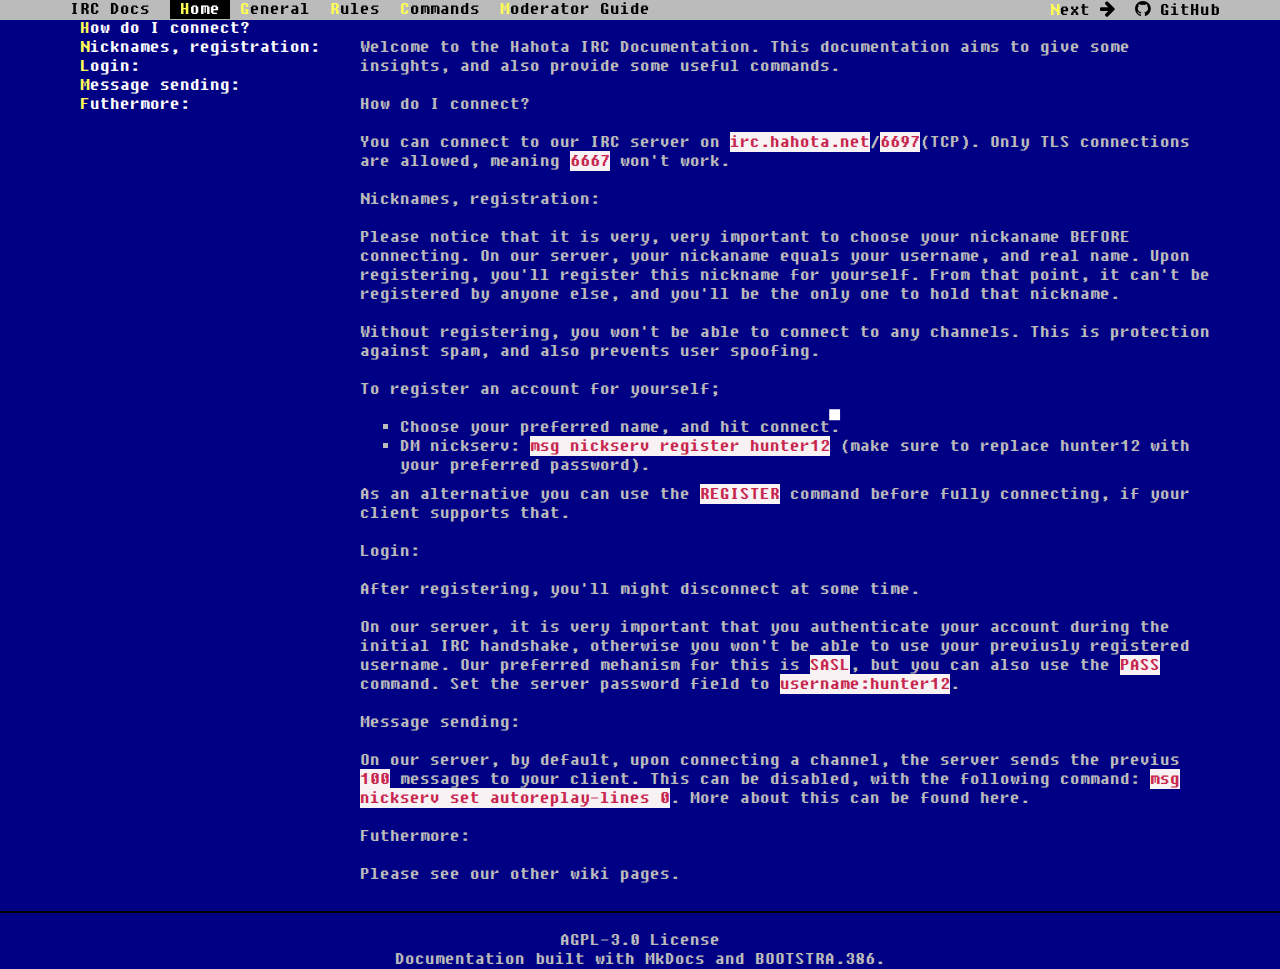
<file: index.html>
<!DOCTYPE html>
<html lang="en">
    <head>
        <meta charset="utf-8">
        <meta http-equiv="X-UA-Compatible" content="IE=edge">
        <meta name="viewport" content="width=device-width, initial-scale=1.0">
        <meta name="description" content="IRC Documentation for irc.hahota.net.">
        <meta name="author" content="KoxSosen">
        <link rel="canonical" href="https://ircdocs.hahota.net/">
        <link rel="shortcut icon" href="img/favicon.ico">
        <title>Home - IRC Docs</title>
        <link href="css/bootstrap.min.css" rel="stylesheet">
        <link href="css/font-awesome.min.css" rel="stylesheet">
        <link href="css/bootstrap-theme.min.css" rel="stylesheet">
        <link href="externalcss/exter.css" rel="stylesheet">
        <!-- HTML5 shim and Respond.js IE8 support of HTML5 elements and media queries -->
        <!--[if lt IE 9]>
            <script src="https://oss.maxcdn.com/libs/html5shiv/3.7.3/html5shiv.js"></script>
            <script src="https://oss.maxcdn.com/libs/respond.js/1.4.2/respond.min.js"></script>
        <![endif]-->

        <script src="js/jquery-1.10.2.min.js"></script>
        <script src="js/bootstrap.min.js"></script>
        
    </head>

    <body>

        <div class="navbar navbar-default navbar-fixed-top" role="navigation">
    <div class="container">

        <!-- Collapsed navigation -->
        <div class="navbar-header">
            <!-- Expander button -->
            <button type="button" class="navbar-toggle" data-toggle="collapse" data-target=".navbar-collapse">
                <span class="sr-only">Toggle navigation</span>
                <span class="icon-bar"></span>
                <span class="icon-bar"></span>
                <span class="icon-bar"></span>
            </button>
            <a class="navbar-brand" href=".">IRC Docs</a>
        </div>

        <!-- Expanded navigation -->
        <div class="navbar-collapse collapse">
            <!-- Main navigation -->
            <ul class="nav navbar-nav">
            
            
                <li class="active">
                    <a href=".">Home</a>
                </li>
            
            
            
                <li >
                    <a href="general/">General</a>
                </li>
            
            
            
                <li >
                    <a href="rules/">Rules</a>
                </li>
            
            
            
                <li >
                    <a href="commands/">Commands</a>
                </li>
            
            
            
                <li >
                    <a href="moderatorguide/">Moderator Guide</a>
                </li>
            
            
            </ul>

            <!-- Search, Navigation and Repo links -->
            <ul class="nav navbar-nav navbar-right">
                    <li class="disabled">
                        <a rel="next" >
                            <i class="fa fa-arrow-left"></i> Previous
                        </a>
                    </li>
                    <li >
                        <a rel="prev" href="general/">
                            Next <i class="fa fa-arrow-right"></i>
                        </a>
                    </li>
                
                <li>
                    <a href="https://github.com/KoxSosen/IRCDocs">
                        
                            <i class="fa fa-github"></i>
                        
                        GitHub
                    </a>
                </li>
                
            </ul>
        </div>
    </div>
</div>

        <div class="container">
                <div class="row">
                    <div class="col-md-3"><div class="bs-sidebar hidden-print affix well" role="complementary">
    <ul class="nav bs-sidenav">
      
    
        <li class="main active"><a href="#welcome-to-the-irc-docs">Welcome to the IRC Docs!</a></li>
        
            <li><a href="#how-do-i-connect">How do I connect?</a></li>
        
            <li><a href="#nicknames-registration">Nicknames, registration:</a></li>
        
            <li><a href="#login">Login:</a></li>
        
            <li><a href="#message-sending">Message sending:</a></li>
        
            <li><a href="#futhermore">Futhermore:</a></li>
        
    
    
    </ul>
</div></div>
                    <div class="col-md-9" role="main">

<h1 id="welcome-to-the-irc-docs">Welcome to the IRC Docs!</h1>
<p>Welcome to the Hahota IRC Documentation. This documentation aims to give some insights, and also provide some useful commands.</p>
<h2 id="how-do-i-connect">How do I connect?</h2>
<p>You can connect to our IRC server on <code>irc.hahota.net</code>/<code>6697</code>(TCP). Only TLS connections are allowed, meaning <code>6667</code> won't work.</p>
<h2 id="nicknames-registration">Nicknames, registration:</h2>
<p>Please notice that it is very, very important to choose your nickaname <strong>before</strong> connecting. On our server, your nickaname equals your username, and real name. Upon registering, you'll register this nickname for yourself. From that point, it can't be registered by anyone else, and you'll be the only one to hold that nickname.</p>
<p>Without registering, you won't be able to connect to any channels. This is protection against spam, and also prevents user spoofing.</p>
<p>To register an account for yourself;</p>
<ol>
<li>Choose your preferred name, and hit connect.</li>
<li>DM nickserv: <code>msg nickserv register hunter12</code> (make sure to replace hunter12 with your preferred password).</li>
</ol>
<p>As an alternative you can use the <code>REGISTER</code> command before fully connecting, if your client supports that.</p>
<h2 id="login">Login:</h2>
<p>After registering, you'll might disconnect at some time. </p>
<p>On our server, it is very important that you authenticate your account during the initial IRC handshake, otherwise you won't be able to use your previusly registered username. Our preferred mehanism for this is <code>SASL</code>, but you can also use the <code>PASS</code> command. Set the server password field to <code>username:hunter12</code>. </p>
<h2 id="message-sending">Message sending:</h2>
<p>On our server, by default, upon connecting a channel, the server sends the previus <code>100</code> messages to your client. This can be disabled, with the following command: <code>msg nickserv set autoreplay-lines 0</code>. More about this can be found <a href="https://ircdocs.hahota.net/general/#persistent-message-history">here</a>.</p>
<h2 id="futhermore">Futhermore:</h2>
<p>Please see our other wiki pages.</p></div>
                </div>
        </div>

    <hr>
    <footer class="container">
        
        <center>AGPL-3.0 License</center>
        
        <center>Documentation built with <a href="http://www.mkdocs.org">MkDocs</a> and <a href="http://kristopolous.github.io/BOOTSTRA.386">BOOTSTRA.386</a>.</center>
    </footer>
    </body>
</html>
</file>
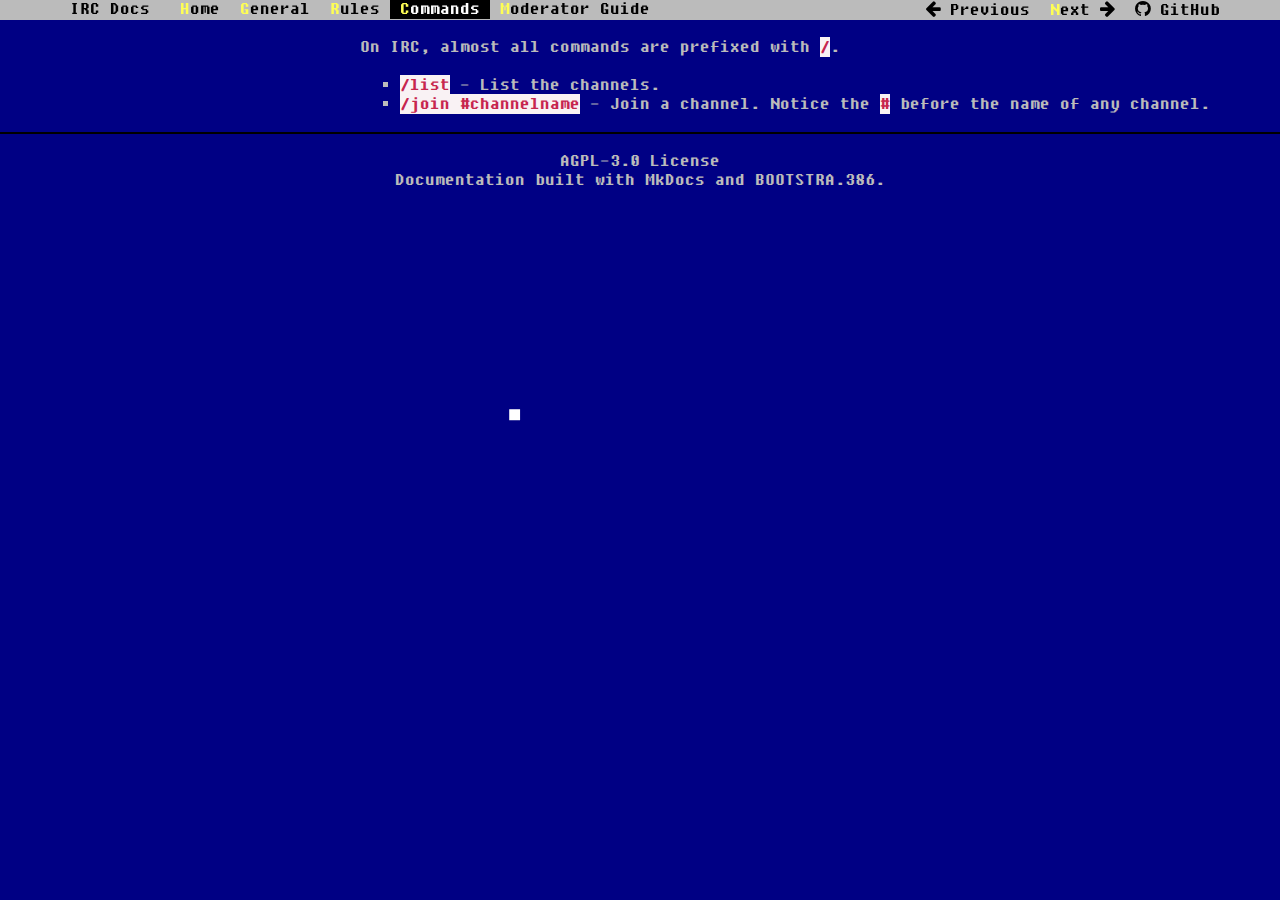
<file: commands/index.html>
<!DOCTYPE html>
<html lang="en">
    <head>
        <meta charset="utf-8">
        <meta http-equiv="X-UA-Compatible" content="IE=edge">
        <meta name="viewport" content="width=device-width, initial-scale=1.0">
        <meta name="description" content="IRC Documentation for irc.hahota.net.">
        <meta name="author" content="KoxSosen">
        <link rel="canonical" href="https://ircdocs.hahota.net/commands/">
        <link rel="shortcut icon" href="../img/favicon.ico">
        <title>Commands - IRC Docs</title>
        <link href="../css/bootstrap.min.css" rel="stylesheet">
        <link href="../css/font-awesome.min.css" rel="stylesheet">
        <link href="../css/bootstrap-theme.min.css" rel="stylesheet">
        <link href="../externalcss/exter.css" rel="stylesheet">
        <!-- HTML5 shim and Respond.js IE8 support of HTML5 elements and media queries -->
        <!--[if lt IE 9]>
            <script src="https://oss.maxcdn.com/libs/html5shiv/3.7.3/html5shiv.js"></script>
            <script src="https://oss.maxcdn.com/libs/respond.js/1.4.2/respond.min.js"></script>
        <![endif]-->

        <script src="../js/jquery-1.10.2.min.js"></script>
        <script src="../js/bootstrap.min.js"></script>
        
    </head>

    <body>

        <div class="navbar navbar-default navbar-fixed-top" role="navigation">
    <div class="container">

        <!-- Collapsed navigation -->
        <div class="navbar-header">
            <!-- Expander button -->
            <button type="button" class="navbar-toggle" data-toggle="collapse" data-target=".navbar-collapse">
                <span class="sr-only">Toggle navigation</span>
                <span class="icon-bar"></span>
                <span class="icon-bar"></span>
                <span class="icon-bar"></span>
            </button>
            <a class="navbar-brand" href="..">IRC Docs</a>
        </div>

        <!-- Expanded navigation -->
        <div class="navbar-collapse collapse">
            <!-- Main navigation -->
            <ul class="nav navbar-nav">
            
            
                <li >
                    <a href="..">Home</a>
                </li>
            
            
            
                <li >
                    <a href="../general/">General</a>
                </li>
            
            
            
                <li >
                    <a href="../rules/">Rules</a>
                </li>
            
            
            
                <li class="active">
                    <a href="./">Commands</a>
                </li>
            
            
            
                <li >
                    <a href="../moderatorguide/">Moderator Guide</a>
                </li>
            
            
            </ul>

            <!-- Search, Navigation and Repo links -->
            <ul class="nav navbar-nav navbar-right">
                    <li >
                        <a rel="next" href="../rules/">
                            <i class="fa fa-arrow-left"></i> Previous
                        </a>
                    </li>
                    <li >
                        <a rel="prev" href="../moderatorguide/">
                            Next <i class="fa fa-arrow-right"></i>
                        </a>
                    </li>
                
                <li>
                    <a href="https://github.com/KoxSosen/IRCDocs">
                        
                            <i class="fa fa-github"></i>
                        
                        GitHub
                    </a>
                </li>
                
            </ul>
        </div>
    </div>
</div>

        <div class="container">
                <div class="row">
                    <div class="col-md-3"><div class="bs-sidebar hidden-print affix well" role="complementary">
    <ul class="nav bs-sidenav">
      
    
        <li class="main active"><a href="#commands">Commands:</a></li>
        
    
    
    </ul>
</div></div>
                    <div class="col-md-9" role="main">

<h2 id="commands">Commands:</h2>
<p>On IRC, almost all commands are prefixed with <code>/</code>.</p>
<ul>
<li><code>/list</code> - List the channels.</li>
<li><code>/join #channelname</code> - Join a channel. Notice the <code>#</code> before the name of any channel.</li>
</ul></div>
                </div>
        </div>

    <hr>
    <footer class="container">
        
        <center>AGPL-3.0 License</center>
        
        <center>Documentation built with <a href="http://www.mkdocs.org">MkDocs</a> and <a href="http://kristopolous.github.io/BOOTSTRA.386">BOOTSTRA.386</a>.</center>
    </footer>
    </body>
</html>
</file>
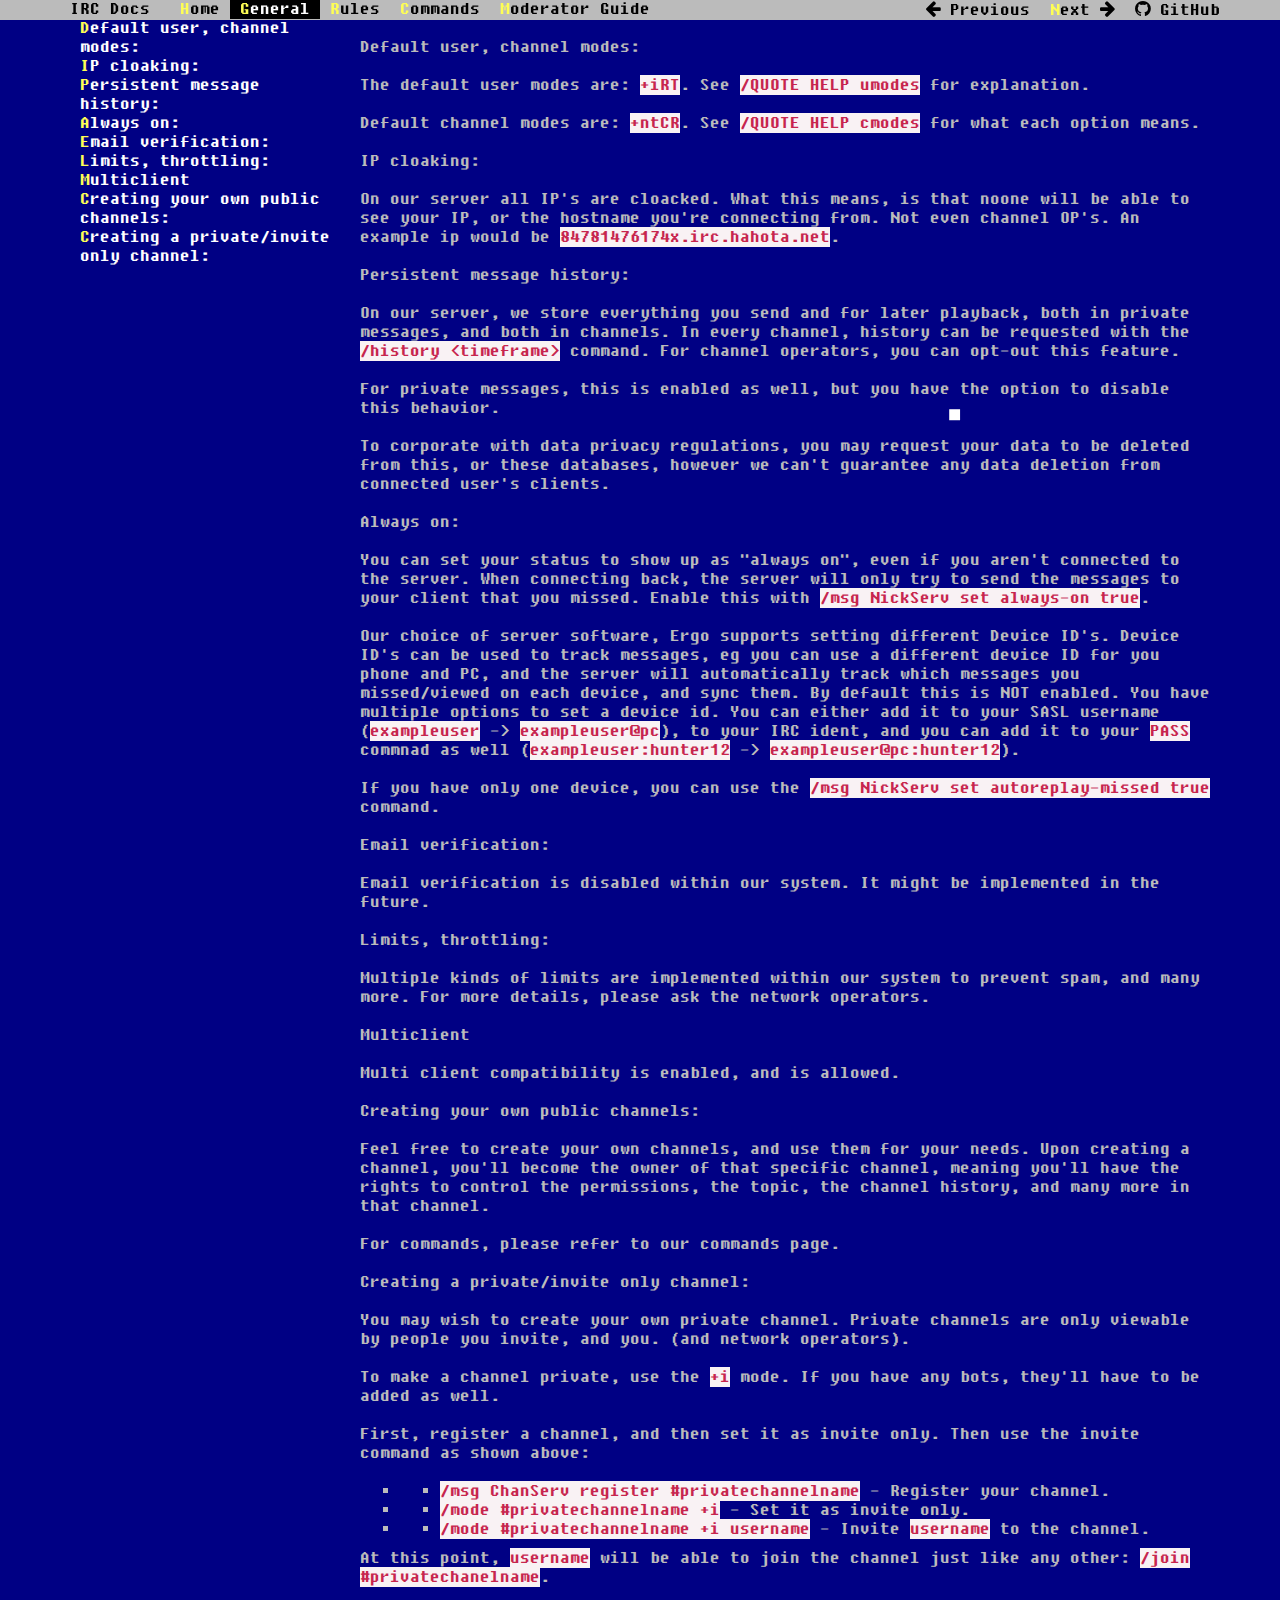
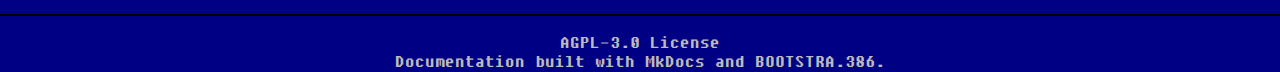
<file: general/index.html>
<!DOCTYPE html>
<html lang="en">
    <head>
        <meta charset="utf-8">
        <meta http-equiv="X-UA-Compatible" content="IE=edge">
        <meta name="viewport" content="width=device-width, initial-scale=1.0">
        <meta name="description" content="IRC Documentation for irc.hahota.net.">
        <meta name="author" content="KoxSosen">
        <link rel="canonical" href="https://ircdocs.hahota.net/general/">
        <link rel="shortcut icon" href="../img/favicon.ico">
        <title>General - IRC Docs</title>
        <link href="../css/bootstrap.min.css" rel="stylesheet">
        <link href="../css/font-awesome.min.css" rel="stylesheet">
        <link href="../css/bootstrap-theme.min.css" rel="stylesheet">
        <link href="../externalcss/exter.css" rel="stylesheet">
        <!-- HTML5 shim and Respond.js IE8 support of HTML5 elements and media queries -->
        <!--[if lt IE 9]>
            <script src="https://oss.maxcdn.com/libs/html5shiv/3.7.3/html5shiv.js"></script>
            <script src="https://oss.maxcdn.com/libs/respond.js/1.4.2/respond.min.js"></script>
        <![endif]-->

        <script src="../js/jquery-1.10.2.min.js"></script>
        <script src="../js/bootstrap.min.js"></script>
        
    </head>

    <body>

        <div class="navbar navbar-default navbar-fixed-top" role="navigation">
    <div class="container">

        <!-- Collapsed navigation -->
        <div class="navbar-header">
            <!-- Expander button -->
            <button type="button" class="navbar-toggle" data-toggle="collapse" data-target=".navbar-collapse">
                <span class="sr-only">Toggle navigation</span>
                <span class="icon-bar"></span>
                <span class="icon-bar"></span>
                <span class="icon-bar"></span>
            </button>
            <a class="navbar-brand" href="..">IRC Docs</a>
        </div>

        <!-- Expanded navigation -->
        <div class="navbar-collapse collapse">
            <!-- Main navigation -->
            <ul class="nav navbar-nav">
            
            
                <li >
                    <a href="..">Home</a>
                </li>
            
            
            
                <li class="active">
                    <a href="./">General</a>
                </li>
            
            
            
                <li >
                    <a href="../rules/">Rules</a>
                </li>
            
            
            
                <li >
                    <a href="../commands/">Commands</a>
                </li>
            
            
            
                <li >
                    <a href="../moderatorguide/">Moderator Guide</a>
                </li>
            
            
            </ul>

            <!-- Search, Navigation and Repo links -->
            <ul class="nav navbar-nav navbar-right">
                    <li >
                        <a rel="next" href="..">
                            <i class="fa fa-arrow-left"></i> Previous
                        </a>
                    </li>
                    <li >
                        <a rel="prev" href="../rules/">
                            Next <i class="fa fa-arrow-right"></i>
                        </a>
                    </li>
                
                <li>
                    <a href="https://github.com/KoxSosen/IRCDocs">
                        
                            <i class="fa fa-github"></i>
                        
                        GitHub
                    </a>
                </li>
                
            </ul>
        </div>
    </div>
</div>

        <div class="container">
                <div class="row">
                    <div class="col-md-3"><div class="bs-sidebar hidden-print affix well" role="complementary">
    <ul class="nav bs-sidenav">
      
    
        <li class="main active"><a href="#general">General</a></li>
        
            <li><a href="#default-user-channel-modes">Default user, channel modes:</a></li>
        
            <li><a href="#ip-cloaking">IP cloaking:</a></li>
        
            <li><a href="#persistent-message-history">Persistent message history:</a></li>
        
            <li><a href="#always-on">Always on:</a></li>
        
            <li><a href="#email-verification">Email verification:</a></li>
        
            <li><a href="#limits-throttling">Limits, throttling:</a></li>
        
            <li><a href="#multiclient">Multiclient</a></li>
        
            <li><a href="#creating-your-own-public-channels">Creating your own public channels:</a></li>
        
            <li><a href="#creating-a-privateinvite-only-channel">Creating a private/invite only channel:</a></li>
        
    
    
    </ul>
</div></div>
                    <div class="col-md-9" role="main">

<h1 id="general">General</h1>
<h2 id="default-user-channel-modes">Default user, channel modes:</h2>
<p>The default user modes are: <code>+iRT</code>. See <code>/QUOTE HELP umodes</code> for explanation. </p>
<p>Default channel modes are: <code>+ntCR</code>. See <code>/QUOTE HELP cmodes</code> for what each option means.</p>
<h2 id="ip-cloaking">IP cloaking:</h2>
<p>On our server all IP's are cloacked. What this means, is that noone will be able to see your IP, or the hostname you're connecting from. Not even channel OP's. An example ip would be <code>84781476174x.irc.hahota.net</code>.</p>
<h2 id="persistent-message-history">Persistent message history:</h2>
<p>On our server, we store everything you send and for later playback, both in private messages, and both in channels. 
In every channel, history can be requested with the <code>/history &lt;timeframe&gt;</code> command. For channel operators, you can opt-out this feature.</p>
<p>For private messages, this is enabled as well, but you have the option to disable this behavior.</p>
<p>To corporate with data privacy regulations, you may request your data to be deleted from this, or these databases, however we can't guarantee any data deletion from connected user's clients.</p>
<h2 id="always-on">Always on:</h2>
<p>You can set your status to show up as "always on", even if you aren't connected to the server. When connecting back, the server will only try to send the messages to your client that you missed. Enable this with <code>/msg NickServ set always-on true</code>.</p>
<p>Our choice of server software, <a href="https://github.com/ergochat/ergo/">Ergo</a> supports setting different Device ID's. Device ID's can be used to track messages, eg you can use a different device ID for you phone and PC, and the server will automatically track which messages you missed/viewed on each device, and sync them. By default this is <strong>not</strong> enabled. You have multiple options to set a device id. You can either add it to your SASL username (<code>exampleuser</code> -&gt; <code>exampleuser@pc</code>), to your IRC ident, and you can add it to your <code>PASS</code> commnad as well (<code>exampleuser:hunter12</code> -&gt; <code>exampleuser@pc:hunter12</code>).</p>
<p>If you have only one device, you can use the <code>/msg NickServ set autoreplay-missed true</code> command.</p>
<h2 id="email-verification">Email verification:</h2>
<p>Email verification is disabled within our system. It might be implemented in the future.</p>
<h2 id="limits-throttling">Limits, throttling:</h2>
<p>Multiple kinds of limits are implemented within our system to prevent spam, and many more. For more details, please ask the network operators.</p>
<h2 id="multiclient">Multiclient</h2>
<p>Multi client compatibility is enabled, and is allowed.</p>
<h2 id="creating-your-own-public-channels">Creating your own public channels:</h2>
<p>Feel free to create your own channels, and use them for your needs. Upon creating a channel, you'll become the owner of that specific channel, meaning you'll have the rights to control the permissions, the topic, the channel history, and many more in that channel.</p>
<p>For commands, please refer to our <a href="https://ircdocs.hahota.net/commands">commands</a> page.</p>
<h2 id="creating-a-privateinvite-only-channel">Creating a private/invite only channel:</h2>
<p>You may wish to create your own private channel. Private channels are only viewable by people you invite, and you. (and network operators).</p>
<p>To make a channel private, use the <code>+i</code> mode. If you have any bots, they'll have to be added as well.</p>
<p>First, register a channel, and then set it as invite only. Then use the invite command as shown above:</p>
<ul>
<li>
<ul>
<li><code>/msg ChanServ register #privatechannelname</code> - Register your channel.</li>
</ul>
</li>
<li>
<ul>
<li><code>/mode #privatechannelname +i</code> - Set it as invite only.</li>
</ul>
</li>
<li>
<ul>
<li><code>/mode #privatechannelname +i username</code> - Invite <code>username</code> to the channel.</li>
</ul>
</li>
</ul>
<p>At this point, <code>username</code> will be able to join the channel just like any other: <code>/join #privatechanelname</code>.</p></div>
                </div>
        </div>

    <hr>
    <footer class="container">
        
        <center>AGPL-3.0 License</center>
        
        <center>Documentation built with <a href="http://www.mkdocs.org">MkDocs</a> and <a href="http://kristopolous.github.io/BOOTSTRA.386">BOOTSTRA.386</a>.</center>
    </footer>
    </body>
</html>
</file>
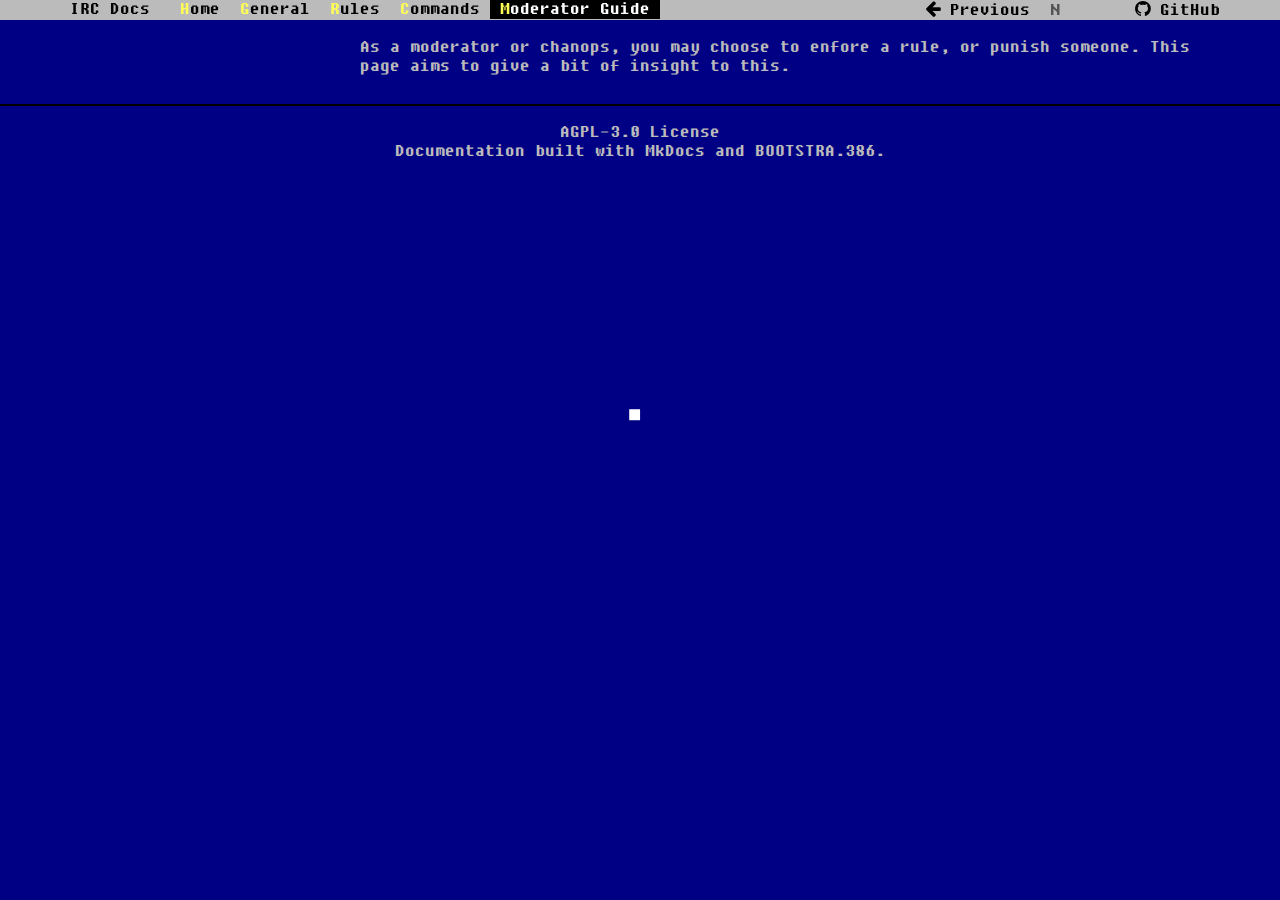
<file: moderatorguide/index.html>
<!DOCTYPE html>
<html lang="en">
    <head>
        <meta charset="utf-8">
        <meta http-equiv="X-UA-Compatible" content="IE=edge">
        <meta name="viewport" content="width=device-width, initial-scale=1.0">
        <meta name="description" content="IRC Documentation for irc.hahota.net.">
        <meta name="author" content="KoxSosen">
        <link rel="canonical" href="https://ircdocs.hahota.net/moderatorguide/">
        <link rel="shortcut icon" href="../img/favicon.ico">
        <title>Moderator Guide - IRC Docs</title>
        <link href="../css/bootstrap.min.css" rel="stylesheet">
        <link href="../css/font-awesome.min.css" rel="stylesheet">
        <link href="../css/bootstrap-theme.min.css" rel="stylesheet">
        <link href="../externalcss/exter.css" rel="stylesheet">
        <!-- HTML5 shim and Respond.js IE8 support of HTML5 elements and media queries -->
        <!--[if lt IE 9]>
            <script src="https://oss.maxcdn.com/libs/html5shiv/3.7.3/html5shiv.js"></script>
            <script src="https://oss.maxcdn.com/libs/respond.js/1.4.2/respond.min.js"></script>
        <![endif]-->

        <script src="../js/jquery-1.10.2.min.js"></script>
        <script src="../js/bootstrap.min.js"></script>
        
    </head>

    <body>

        <div class="navbar navbar-default navbar-fixed-top" role="navigation">
    <div class="container">

        <!-- Collapsed navigation -->
        <div class="navbar-header">
            <!-- Expander button -->
            <button type="button" class="navbar-toggle" data-toggle="collapse" data-target=".navbar-collapse">
                <span class="sr-only">Toggle navigation</span>
                <span class="icon-bar"></span>
                <span class="icon-bar"></span>
                <span class="icon-bar"></span>
            </button>
            <a class="navbar-brand" href="..">IRC Docs</a>
        </div>

        <!-- Expanded navigation -->
        <div class="navbar-collapse collapse">
            <!-- Main navigation -->
            <ul class="nav navbar-nav">
            
            
                <li >
                    <a href="..">Home</a>
                </li>
            
            
            
                <li >
                    <a href="../general/">General</a>
                </li>
            
            
            
                <li >
                    <a href="../rules/">Rules</a>
                </li>
            
            
            
                <li >
                    <a href="../commands/">Commands</a>
                </li>
            
            
            
                <li class="active">
                    <a href="./">Moderator Guide</a>
                </li>
            
            
            </ul>

            <!-- Search, Navigation and Repo links -->
            <ul class="nav navbar-nav navbar-right">
                    <li >
                        <a rel="next" href="../commands/">
                            <i class="fa fa-arrow-left"></i> Previous
                        </a>
                    </li>
                    <li class="disabled">
                        <a rel="prev" >
                            Next <i class="fa fa-arrow-right"></i>
                        </a>
                    </li>
                
                <li>
                    <a href="https://github.com/KoxSosen/IRCDocs">
                        
                            <i class="fa fa-github"></i>
                        
                        GitHub
                    </a>
                </li>
                
            </ul>
        </div>
    </div>
</div>

        <div class="container">
                <div class="row">
                    <div class="col-md-3"><div class="bs-sidebar hidden-print affix well" role="complementary">
    <ul class="nav bs-sidenav">
      
    
        <li class="main active"><a href="#moderator-handbook">Moderator handbook:</a></li>
        
    
        <li class="main "><a href="#_1"></a></li>
        
    
    
    </ul>
</div></div>
                    <div class="col-md-9" role="main">

<h1 id="moderator-handbook">Moderator handbook:</h1>
<p>As a moderator or chanops, you may choose to enfore a rule, or punish someone.
This page aims to give a bit of insight to this.</p>
<h1 id="_1"></h1></div>
                </div>
        </div>

    <hr>
    <footer class="container">
        
        <center>AGPL-3.0 License</center>
        
        <center>Documentation built with <a href="http://www.mkdocs.org">MkDocs</a> and <a href="http://kristopolous.github.io/BOOTSTRA.386">BOOTSTRA.386</a>.</center>
    </footer>
    </body>
</html>
</file>
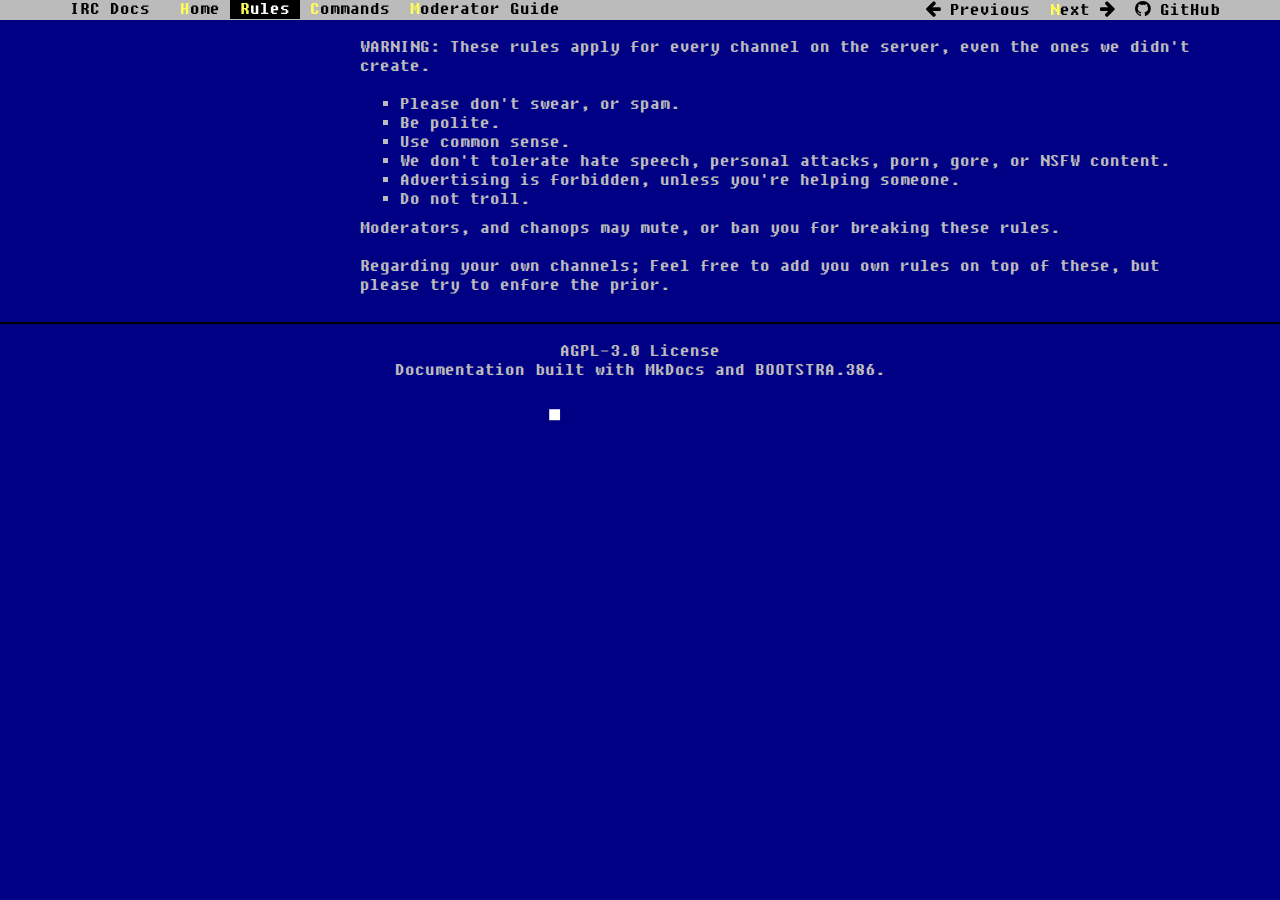
<file: rules/index.html>
<!DOCTYPE html>
<html lang="en">
    <head>
        <meta charset="utf-8">
        <meta http-equiv="X-UA-Compatible" content="IE=edge">
        <meta name="viewport" content="width=device-width, initial-scale=1.0">
        <meta name="description" content="IRC Documentation for irc.hahota.net.">
        <meta name="author" content="KoxSosen">
        <link rel="canonical" href="https://ircdocs.hahota.net/rules/">
        <link rel="shortcut icon" href="../img/favicon.ico">
        <title>Rules - IRC Docs</title>
        <link href="../css/bootstrap.min.css" rel="stylesheet">
        <link href="../css/font-awesome.min.css" rel="stylesheet">
        <link href="../css/bootstrap-theme.min.css" rel="stylesheet">
        <link href="../externalcss/exter.css" rel="stylesheet">
        <!-- HTML5 shim and Respond.js IE8 support of HTML5 elements and media queries -->
        <!--[if lt IE 9]>
            <script src="https://oss.maxcdn.com/libs/html5shiv/3.7.3/html5shiv.js"></script>
            <script src="https://oss.maxcdn.com/libs/respond.js/1.4.2/respond.min.js"></script>
        <![endif]-->

        <script src="../js/jquery-1.10.2.min.js"></script>
        <script src="../js/bootstrap.min.js"></script>
        
    </head>

    <body>

        <div class="navbar navbar-default navbar-fixed-top" role="navigation">
    <div class="container">

        <!-- Collapsed navigation -->
        <div class="navbar-header">
            <!-- Expander button -->
            <button type="button" class="navbar-toggle" data-toggle="collapse" data-target=".navbar-collapse">
                <span class="sr-only">Toggle navigation</span>
                <span class="icon-bar"></span>
                <span class="icon-bar"></span>
                <span class="icon-bar"></span>
            </button>
            <a class="navbar-brand" href="..">IRC Docs</a>
        </div>

        <!-- Expanded navigation -->
        <div class="navbar-collapse collapse">
            <!-- Main navigation -->
            <ul class="nav navbar-nav">
            
            
                <li >
                    <a href="..">Home</a>
                </li>
            
            
            
                <li class="active">
                    <a href="./">Rules</a>
                </li>
            
            
            
                <li >
                    <a href="../commands/">Commands</a>
                </li>
            
            
            
                <li >
                    <a href="../moderatorguide/">Moderator Guide</a>
                </li>
            
            
            </ul>

            <!-- Search, Navigation and Repo links -->
            <ul class="nav navbar-nav navbar-right">
                    <li >
                        <a rel="next" href="..">
                            <i class="fa fa-arrow-left"></i> Previous
                        </a>
                    </li>
                    <li >
                        <a rel="prev" href="../commands/">
                            Next <i class="fa fa-arrow-right"></i>
                        </a>
                    </li>
                
                <li>
                    <a href="https://github.com/KoxSosen/IRCDocs">
                        
                            <i class="fa fa-github"></i>
                        
                        GitHub
                    </a>
                </li>
                
            </ul>
        </div>
    </div>
</div>

        <div class="container">
                <div class="row">
                    <div class="col-md-3"><div class="bs-sidebar hidden-print affix well" role="complementary">
    <ul class="nav bs-sidenav">
      
    
        <li class="main active"><a href="#rules">Rules:</a></li>
        
    
    
    </ul>
</div></div>
                    <div class="col-md-9" role="main">

<h2 id="rules">Rules:</h2>
<p><strong>Warning</strong>: These rules apply for every channel on the server, even the ones we didn't create.</p>
<ol>
<li>Please don't swear, or spam.</li>
<li>Be polite.</li>
<li>Use common sense.</li>
<li>We don't tolerate hate speech, personal attacks, porn, gore, or NSFW content.</li>
<li>Advertising is forbidden, unless you're helping someone.</li>
<li>Do not troll.</li>
</ol>
<p>Moderators, and chanops may mute, or ban you for breaking these rules.</p>
<p>Regarding your own channels; Feel free to add you own rules on top of these, but please try to enfore the prior.</p></div>
                </div>
        </div>

    <hr>
    <footer class="container">
        
        <center>AGPL-3.0 License</center>
        
        <center>Documentation built with <a href="http://www.mkdocs.org">MkDocs</a> and <a href="http://kristopolous.github.io/BOOTSTRA.386">BOOTSTRA.386</a>.</center>
    </footer>
    </body>
</html>
</file>
<file: externalcss/exter.css>
/* Required change because of our current theme. */
/* https://gitlab.com/lramage/mkdocs-bootstrap386/-/issues/7 */
.bs-sidebar {
  display: contents;
}
</file>
